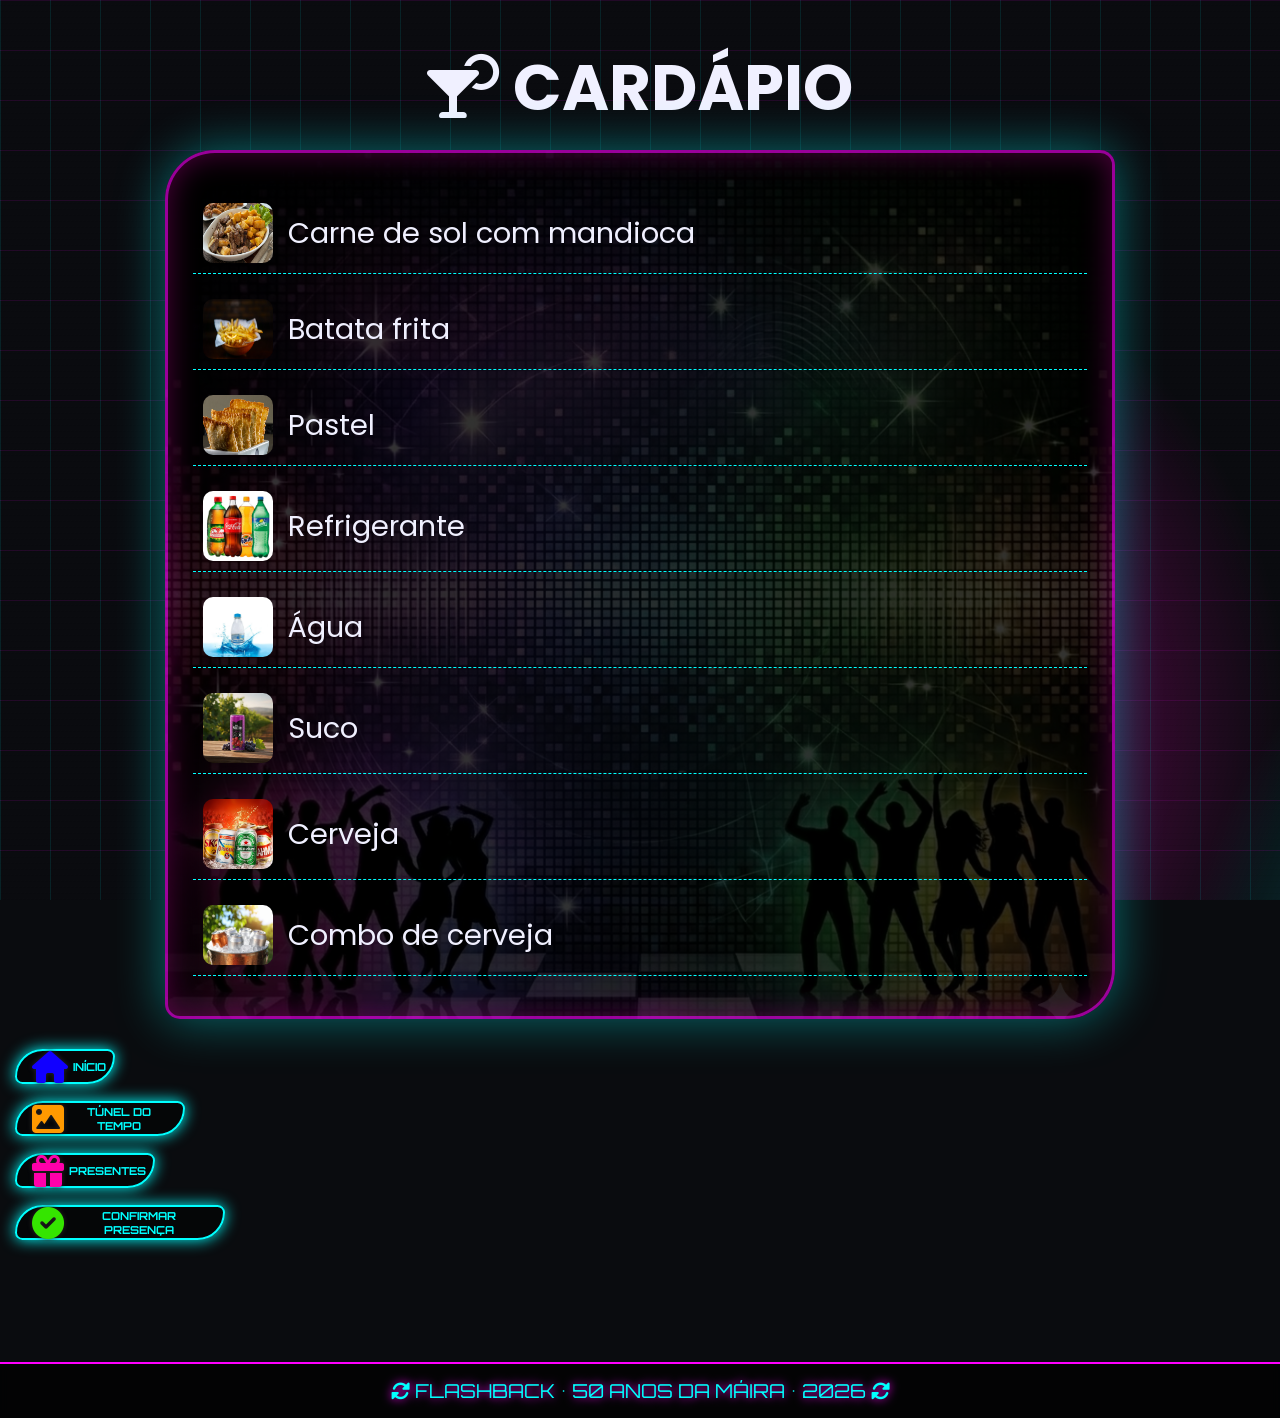
<file: pages/cardapio.html>
<!DOCTYPE html>
<html lang="pt-BR">

<head>
    <meta charset="UTF-8">
    <meta name="viewport" content="width=device-width, initial-scale=1.0, maximum-scale=1.0, user-scalable=yes">
    <title>Flashback • 50 anos Máira • Convite</title>
    <link rel="preconnect" href="https://fonts.googleapis.com">
    <link rel="preconnect" href="https://fonts.gstatic.com" crossorigin>
    <link
        href="https://fonts.googleapis.com/css2?family=Orbitron:wght@400;700;900&family=Poppins:wght@300;400;600&display=swap"
        rel="stylesheet">
    <link rel="stylesheet" href="https://cdnjs.cloudflare.com/ajax/libs/font-awesome/6.0.0-beta3/css/all.min.css">
    <link rel="stylesheet" href="../css/styles.css">
</head>

<body>
    <div class="animated-bg"></div>
    <div class="grid-overlay"></div>
    <div class="vhs-overlay"></div>

    <div class="main-content1">
        <!-- SEÇÃO 3 CARDÁPIO -->
        <section class="section" id="cardapio">
            <h2 class="neon-title"><i class="fas fa-martini-glass-citrus"></i> CARDÁPIO</i></h2>
            <div class="retro-card3">
                <div class="cardapio-lista">
                    <div><img src="../img/carnesol.png" height="60px" width="70px" alt=""> Carne de sol com mandioca</div>
                    <div><img src="../img/batata.webp" height="60px" width="70px" alt=""> Batata frita</div>
                    <div><img src="../img/pastel.jpg" height="60px" width="70px" alt=""> Pastel</div>
                    <div><img src="../img/refrigerantes.jpg" height="70px" width="70px" alt=""> Refrigerante</div>
                    <div><img src="../img/agua.webp" height="60px" width="70px" alt=""> Água</div>
                    <div><img src="../img/suco.webp" height="70px" width="70px" alt=""> Suco</div>
                    <div><img src="../img/cervejas.png" height="70px" width="70px" alt=""> Cerveja</div>
                    <div><img src="../img/cervejasbalde.webp" height="60px" width="70px" alt=""> Combo de cerveja</div>
                </div>
            </div>

            <div class="nav-buttons4">
                <a href="../index.html" class="nav-btn4"><i class="fas fa-home"></i><span>INÍCIO</span></a>
            </div>

            <div class="nav-buttons5">
                <a href="tunel.html" class="nav-btn5"><i class="fas fa-image"></i><span>TÚNEL DO TEMPO</span></a>
            </div>

            <div class="nav-buttons7">
                <a href="presente.html" class="nav-btn7"><i class="fas fa-gift"></i><span>PRESENTES</span></a>
            </div>

            <div class="nav-buttons8">
                <a href="confirmacao.html" class="nav-btn8"><i class="fas fa-check-circle"></i><span>CONFIRMAR PRESENÇA</span></a>
            </div>
        </section>
    </div>

    <footer>
        <div class="footer"><i class="fas fa-sync-alt fa-spin"></i> FLASHBACK • 50 ANOS DA MÁIRA • 2026 <i
                class="fas fa-sync-alt fa-spin"></i></div>
    </footer>

    <script src="../js/script.js"></script>
</body>

</html>
</file>
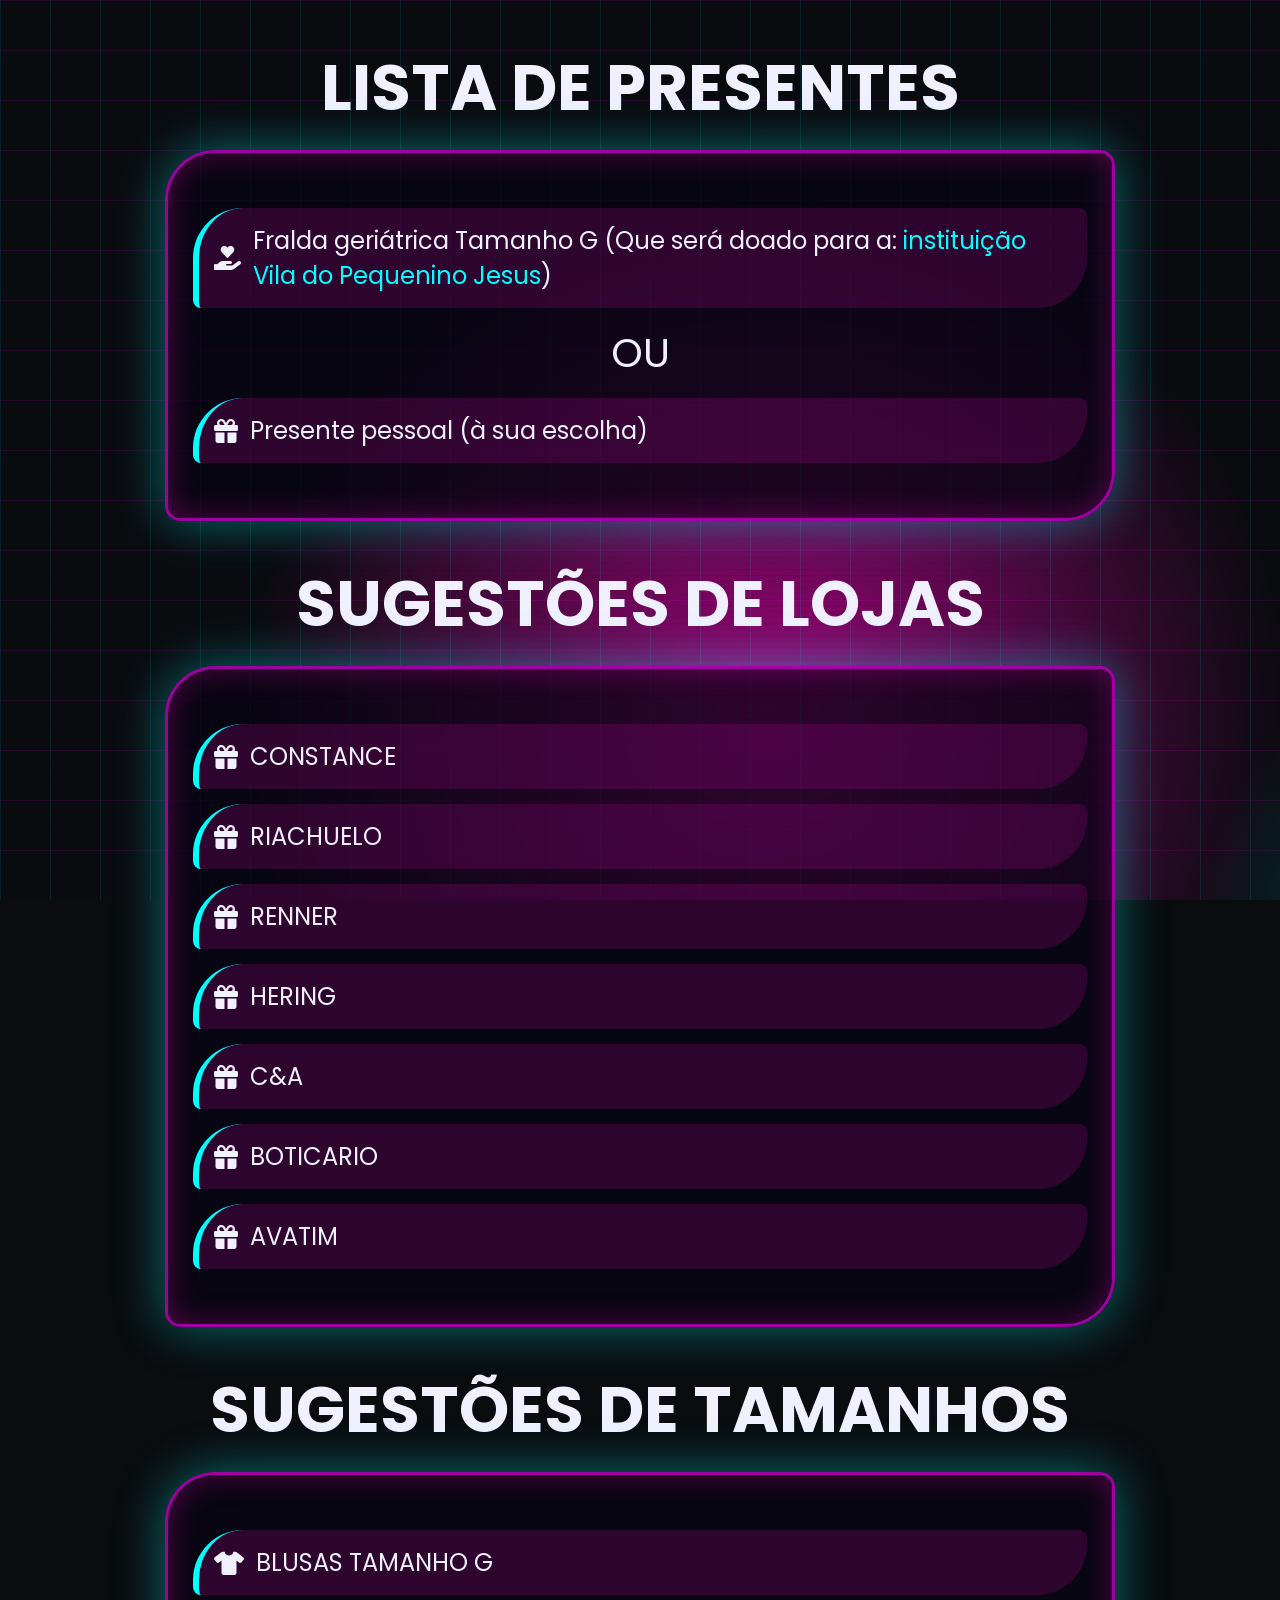
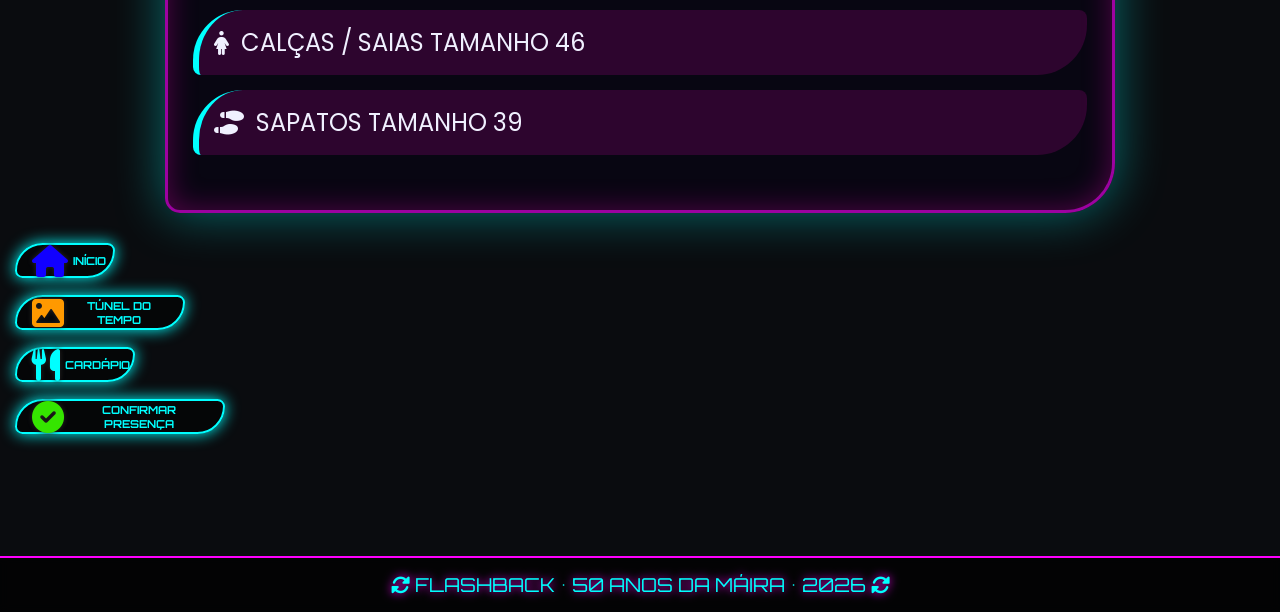
<file: pages/presente.html>
<!DOCTYPE html>
<html lang="pt-BR">

<head>
    <meta charset="UTF-8">
    <meta name="viewport" content="width=device-width, initial-scale=1.0, maximum-scale=1.0, user-scalable=yes">
    <title>Flashback • 50 anos Máira • Convite</title>
    <link rel="preconnect" href="https://fonts.googleapis.com">
    <link rel="preconnect" href="https://fonts.gstatic.com" crossorigin>
    <link
        href="https://fonts.googleapis.com/css2?family=Orbitron:wght@400;700;900&family=Poppins:wght@300;400;600&display=swap"
        rel="stylesheet">
    <link rel="stylesheet" href="https://cdnjs.cloudflare.com/ajax/libs/font-awesome/6.0.0-beta3/css/all.min.css">
    <link rel="stylesheet" href="../css/styles.css">
</head>

<body>
    <div class="animated-bg"></div>
    <div class="grid-overlay"></div>
    <div class="vhs-overlay"></div>

    <div class="main-content1">
        <!-- SEÇÃO 4 LISTA DE PRESENTES -->
        <section class="section" id="presentes">
            <h2 class="neon-title">LISTA DE PRESENTES</h2>
            <div class="retro-card">
                <div class="presentes-lista">
                    <ul class="presente-item">
                        <li><i class="fas fa-hand-holding-heart"></i> <p class="frase">Fralda geriátrica Tamanho G (Que será doado para a: <a href="https://viladopequeninojesus.com.br" target="_blank">instituição Vila do Pequenino Jesus</a>)</p></li>
                        <p class="ou">OU</p>
                        <li><i class="fas fa-gift"></i> Presente pessoal (à sua escolha)</li>
                    </ul>
                </div>
            </div>

            <h3 class="title">SUGESTÕES DE LOJAS</h3>
            <div class="retro-card">
                <div class="presentes-lista">
                    <ul class="presente-item">
                        <li><i class="fas fa-gift"></i> CONSTANCE</li>
                        <li><i class="fas fa-gift"></i> RIACHUELO</li>
                        <li><i class="fas fa-gift"></i> RENNER</li>
                        <li><i class="fas fa-gift"></i> HERING</li>
                        <li><i class="fas fa-gift"></i> C&A</li>
                        <li><i class="fas fa-gift"></i> BOTICARIO</li>
                        <li><i class="fas fa-gift"></i> AVATIM</li>
                    </ul>
                </div>
            </div>

            <h3 class="title">SUGESTÕES DE TAMANHOS</h3>
            <div class="retro-card">
                <div class="presentes-lista">
                    <ul class="presente-item">
                        <li><i class="fas fa-shirt"></i> BLUSAS TAMANHO G</li>
                        <li><i class="fas fa-person-dress"></i> CALÇAS / SAIAS TAMANHO 46</li>
                        <li><i class="fas fa-shoe-prints"></i> SAPATOS TAMANHO 39</li>
                    </ul>
                </div>
            </div>

            <div class="nav-buttons4">
                <a href="../index.html" class="nav-btn4"><i class="fas fa-home"></i><span>INÍCIO</span></a>
            </div>

            <div class="nav-buttons5">
                <a href="tunel.html" class="nav-btn5"><i class="fas fa-image"></i><span>TÚNEL DO TEMPO</span></a>
            </div>

            <div class="nav-buttons6">
                <a href="cardapio.html" class="nav-btn6"><i class="fas fa-utensils"></i><span>CARDÁPIO</span></a>
            </div>

            <div class="nav-buttons8">
                <a href="confirmacao.html" class="nav-btn8"><i class="fas fa-check-circle"></i><span>CONFIRMAR PRESENÇA</span></a>
            </div>
        </section>
    </div>

    <footer>
        <div class="footer"><i class="fas fa-sync-alt fa-spin"></i> FLASHBACK • 50 ANOS DA MÁIRA • 2026 <i
                class="fas fa-sync-alt fa-spin"></i></div>
    </footer>

    <script src="../js/script.js"></script>
</body>

</html>
</file>
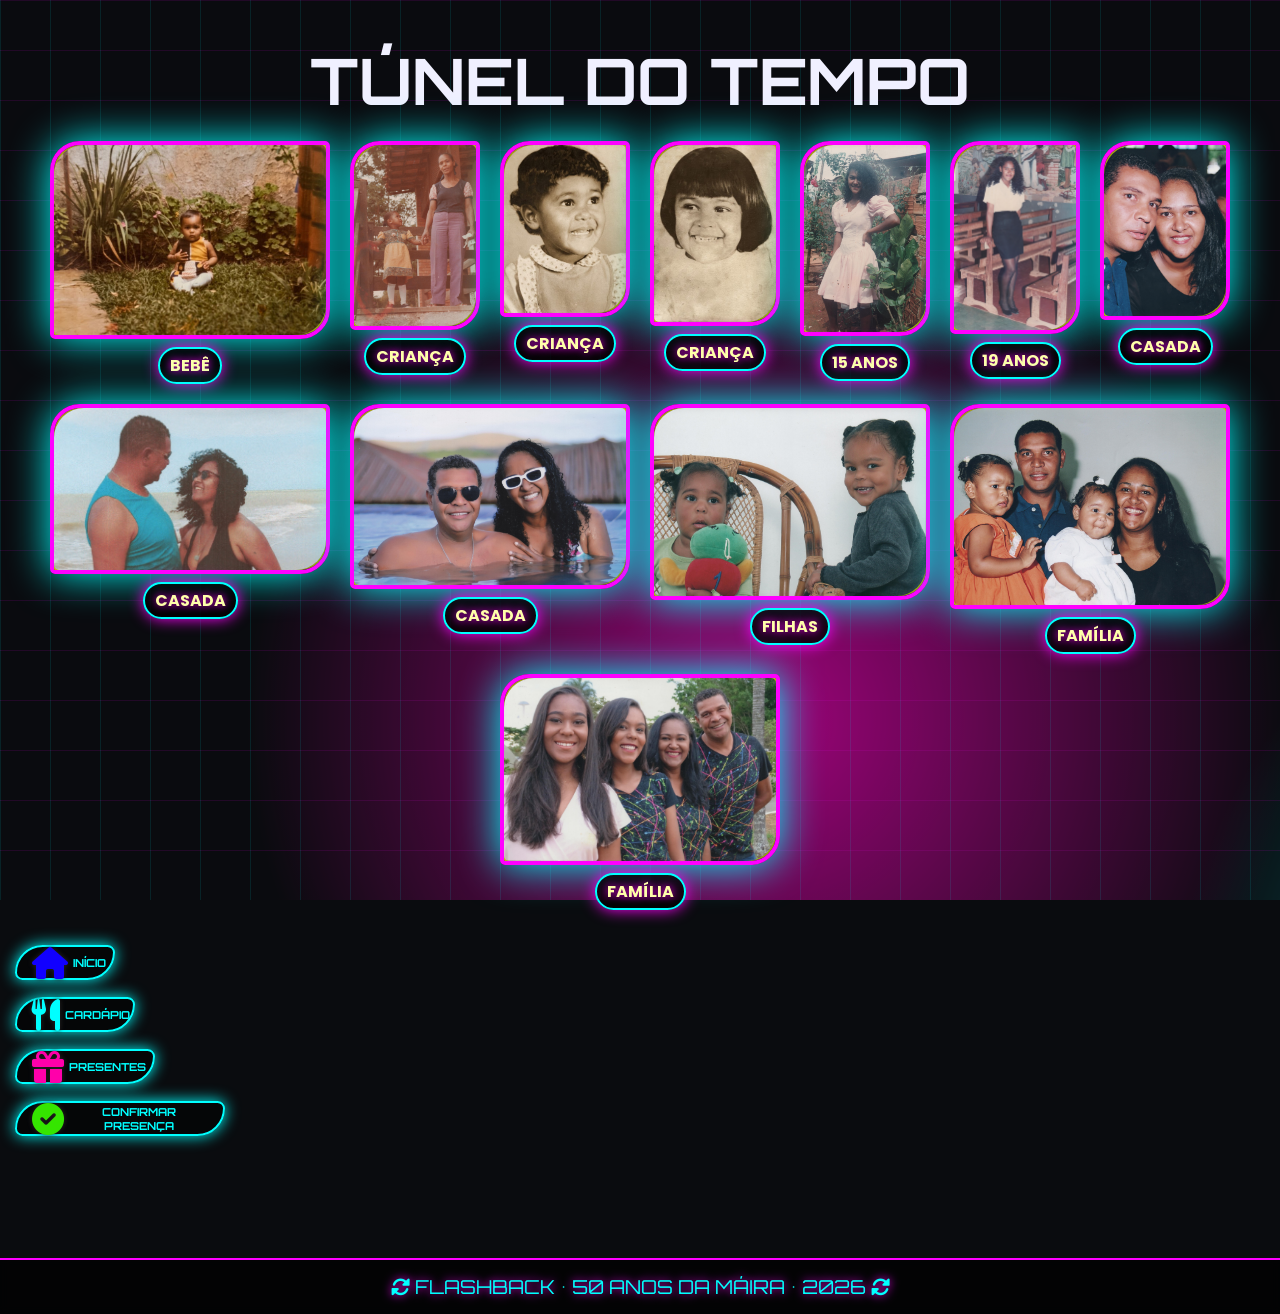
<file: pages/tunel.html>
<!DOCTYPE html>
<html lang="pt-BR">

<head>
    <meta charset="UTF-8">
    <meta name="viewport" content="width=device-width, initial-scale=1.0, maximum-scale=1.0, user-scalable=yes">
    <title>Flashback • 50 anos Máira • Convite</title>
    <link rel="preconnect" href="https://fonts.googleapis.com">
    <link rel="preconnect" href="https://fonts.gstatic.com" crossorigin>
    <link
        href="https://fonts.googleapis.com/css2?family=Orbitron:wght@400;700;900&family=Poppins:wght@300;400;600&display=swap"
        rel="stylesheet">
    <link rel="stylesheet" href="https://cdnjs.cloudflare.com/ajax/libs/font-awesome/6.0.0-beta3/css/all.min.css">
    <link rel="stylesheet" href="../css/styles.css">
</head>

<body>
    <div class="animated-bg"></div>
    <div class="grid-overlay"></div>

    <div class="main-content1">
        <!-- SEÇÃO 2 TÚNEL DO TEMPO -->
        <section class="section" id="tunel">
            <h2 class="neon-title" style="font-family:'Orbitron';">TÚNEL DO TEMPO</h2>
            <div class="tunnel">
                <div class="photo-item1">
                    <div class="photo-frame"
                        onclick="this.classList.add('click-animate');setTimeout(()=>this.classList.remove('click-animate'),400);">
                        <img src="../img/TP1.jpg" alt="">
                    </div><span class="photo-caption-outside">Bebê</span>
                </div>
                <div class="photo-item">
                    <div class="photo-frame"
                        onclick="this.classList.add('click-animate');setTimeout(()=>this.classList.remove('click-animate'),400);">
                        <img src="../img/TP4.jpg" alt="">
                    </div><span class="photo-caption-outside">Criança</span>
                </div>
                <div class="photo-item">
                    <div class="photo-frame"
                        onclick="this.classList.add('click-animate');setTimeout(()=>this.classList.remove('click-animate'),400);">
                        <img src="../img/TP2.jpg" alt="">
                    </div><span class="photo-caption-outside">Criança</span>
                </div>
                <div class="photo-item">
                    <div class="photo-frame"
                        onclick="this.classList.add('click-animate');setTimeout(()=>this.classList.remove('click-animate'),400);">
                        <img src="../img/TP3.jpg" alt="">
                    </div><span class="photo-caption-outside">Criança</span>
                </div>
                <div class="photo-item">
                    <div class="photo-frame"
                        onclick="this.classList.add('click-animate');setTimeout(()=>this.classList.remove('click-animate'),400);">
                        <img src="../img/TP5.jpg" alt="">
                    </div><span class="photo-caption-outside">15 anos</span>
                </div>
                <div class="photo-item">
                    <div class="photo-frame"
                        onclick="this.classList.add('click-animate');setTimeout(()=>this.classList.remove('click-animate'),400);">
                        <img src="../img/TP6.jpg" alt="">
                    </div><span class="photo-caption-outside">19 anos</span>
                </div>
                <div class="photo-item">
                    <div class="photo-frame"
                        onclick="this.classList.add('click-animate');setTimeout(()=>this.classList.remove('click-animate'),400);">
                        <img src="../img/TP7.jpg" alt="">
                    </div><span class="photo-caption-outside">Casada</span>
                </div>
                <div class="photo-item1">
                    <div class="photo-frame"
                        onclick="this.classList.add('click-animate');setTimeout(()=>this.classList.remove('click-animate'),400);">
                        <img src="../img/TP8.jpg" alt="">
                    </div><span class="photo-caption-outside">Casada</span>
                </div>
                <div class="photo-item1">
                    <div class="photo-frame"
                        onclick="this.classList.add('click-animate');setTimeout(()=>this.classList.remove('click-animate'),400);">
                        <img src="../img/TP9.jpg" alt="">
                    </div><span class="photo-caption-outside">Casada</span>
                </div>
                <div class="photo-item1">
                    <div class="photo-frame"
                        onclick="this.classList.add('click-animate');setTimeout(()=>this.classList.remove('click-animate'),400);">
                        <img src="../img/TP10.jpg" alt="">
                    </div><span class="photo-caption-outside">Filhas</span>
                </div>
                <div class="photo-item1">
                    <div class="photo-frame"
                        onclick="this.classList.add('click-animate');setTimeout(()=>this.classList.remove('click-animate'),400);">
                        <img src="../img/TP11.jpg" alt="">
                    </div><span class="photo-caption-outside">Família</span>
                </div>
                <div class="photo-item1">
                    <div class="photo-frame"
                        onclick="this.classList.add('click-animate');setTimeout(()=>this.classList.remove('click-animate'),400);">
                        <img src="../img/TP12.jpg" alt="">
                    </div><span class="photo-caption-outside">Família</span>
                </div>
            </div>

            <div class="nav-buttons4">
                <a href="../index.html" class="nav-btn4"><i class="fas fa-home"></i><span>INÍCIO</span></a>
            </div>

            <div class="nav-buttons6">
                <a href="cardapio.html" class="nav-btn6"><i class="fas fa-utensils"></i><span>CARDÁPIO</span></a>
            </div>

            <div class="nav-buttons7">
                <a href="presente.html" class="nav-btn7"><i class="fas fa-gift"></i><span>PRESENTES</span></a>
            </div>

            <div class="nav-buttons8">
                <a href="confirmacao.html" class="nav-btn8"><i class="fas fa-check-circle"></i><span>CONFIRMAR PRESENÇA</span></a>
            </div>
        </section>
    </div>

    <footer>
        <div class="footer"><i class="fas fa-sync-alt fa-spin"></i> FLASHBACK • 50 ANOS DA MÁIRA • 2026 <i
                class="fas fa-sync-alt fa-spin"></i></div>
    </footer>

    <script src="../js/script.js"></script>
</body>

</html>
</file>
<file: css/styles.css>
* {
    margin: 0;
    padding: 0;
    box-sizing: border-box;
}

body {
    background: #0a0c0f;
    color: #f0f0ff;
    font-family: 'Poppins', sans-serif;
    scroll-behavior: smooth;
    overflow-x: hidden;
}

/* fundo animado */
.neon-title{
    animation: glow 2s infinite alternate;
}

@keyframes glow{
    from{ text-shadow:0 0 10px cyan; }
    to{ text-shadow:0 0 30px magenta,0 0 50px cyan; }
}

.animated-bg {
    position: fixed;
    top: 0;
    left: 0;
    width: 100%;
    height: 100%;
    z-index: -2;
    background: radial-gradient(circle at 30%40%, #ff00c1 0%, transparent 25%),
        radial-gradient(circle at 70%60%, #00ffff 0%, transparent 30%),
        radial-gradient(circle at 10%80%, #ffff00 0%, transparent 20%), #0a0c0f;
    background-size: 200%200%, 200%200%, 200%200%;
    animation: bgMove 25s ease-in-out infinite alternate;
    opacity: 0.6;
}

@keyframes bgMove {
    0% {
        background-position: 0%0%, 100%100%, 20%50%;
    }

    33% {
        background-position: 50%30%, 30%70%, 80%20%;
    }

    66% {
        background-position: 80%70%, 60%20%, 30%80%;
    }

    100% {
        background-position: 40%60%, 20%80%, 50%20%;
    }
}

.grid-overlay {
    position: fixed;
    top: 0;
    left: 0;
    width: 100%;
    height: 100%;
    z-index: -1;
    background-image: linear-gradient(rgba(255, 0, 255, 0.1)1px, transparent 1px),
        linear-gradient(90deg, rgba(0, 255, 255, 0.1)1px, transparent 1px);
    background-size: 50px 50px;
    animation: gridMove 15s linear infinite;
    pointer-events: none;
}

@keyframes gridMove {
    0% {
        background-position: 0 0, 0 0;
    }

    100% {
        background-position: 50px 50px, 50px 50px;
    }
}

.vhs-overlay {
    position: fixed;
    top: 0;
    left: 0;
    width: 100%;
    height: 100%;
    z-index: 0;
    background: repeating-linear-gradient(0deg, rgba(0, 0, 0, 0.15)0px, rgba(255, 255, 255, 0.02)2px, transparent 3px, transparent 6px);
    animation: vhsFlicker 0.2s infinite;
    opacity: 0.3;
    pointer-events: none;
}

@keyframes vhsFlicker {
    0% {
        opacity: 0.3;
        transform: translateY(0);
    }

    50% {
        opacity: 0.35;
        transform: translateY(1px);
    }

    100% {
        opacity: 0.3;
        transform: translateY(0);
    }
}

/* splash */
.splash-screen {
    position: fixed;
    top: 0;
    left: 0;
    width: 100%;
    height: 100vh;
    z-index: 9999;
    background: radial-gradient(circle at center, #120458 0%, #000 100%);
    display: flex;
    justify-content: center;
    align-items: center;
    animation: splashFade 5s ease-in-out forwards;
    pointer-events: none;
}

.splash-content {
    text-align: center;
    font-family: 'Orbitron', sans-serif;
    color: #ff00c1;
    text-shadow: 0 0 10px #ff00c1, 0 0 20px #ff00c1, 0 0 40px #00f7ff;
    animation: flicker 2s infinite alternate;
    padding: 15px;
    max-width: 100%;
}

.splash-content h1 {
    font-size: clamp(1rem, 5vw, 4rem);
    letter-spacing: clamp(0.2rem, 2vw, 0.5rem);
    border: 4px solid cyan;
    padding: clamp(15px, 5vw, 25px) clamp(15px, 5vw, 30px);
    box-shadow: 0 0 40px cyan, 0 0 80px magenta;
    background: rgba(0, 0, 0, 0.7);
    backdrop-filter: blur(8px);
    margin-bottom: clamp(15px, 5vh, 30px);
    word-break: break-word;
}

.splash-message {
    font-size: clamp(1rem, 5vw, 1.8rem);
    color: #fff;
    text-shadow: 0 0 15px magenta;
    margin: clamp(10px, 3vh, 20px) 0;
    letter-spacing: clamp(1px, 1vw, 2px);
}

.countdown-splash {
    font-size: clamp(3rem, 20vw, 5rem);
    font-weight: 900;
    color: #ff0;
    text-shadow: 0 0 30px #f0f, 0 0 60px cyan;
    animation: pulse 1s infinite;
    margin-top: clamp(10px, 3vh, 20px);
}

@keyframes pulse {
    0% {
        transform: scale(1);
        opacity: 1;
    }

    50% {
        transform: scale(1.1);
        opacity: 0.9;
        text-shadow: 0 0 50px #ff0, 0 0 100px fuchsia;
    }

    100% {
        transform: scale(1);
        opacity: 1;
    }
}

@keyframes splashFade {
    0% {
        opacity: 1;
        visibility: visible;
    }

    80% {
        opacity: 1;
    }

    100% {
        opacity: 0;
        visibility: hidden;
    }
}

@keyframes flicker {
    0% {
        text-shadow: 0 0 10px #ff00c1, 0 0 20px cyan;
    }

    100% {
        text-shadow: 0 0 30px #ffaa00, 0 0 60px magenta, 0 0 80px #ff0;
    }
}

.main-content.fast{
animation: appearAfter 0.1s forwards;
}

.main-content {
    opacity: 0;
    animation: appearAfter 5.2s forwards;
    position: relative;
    z-index: 5;
    width: 100%;
    padding-bottom: 80px;
}

.main-content1 {
    opacity: 0;
    animation: appearAfter 0.1s forwards;
    position: relative;
    z-index: 5;
    width: 100%;
    padding-bottom: 80px;
}

@keyframes appearAfter {
    0% {
        opacity: 0;
    }

    99% {
        opacity: 0;
    }

    100% {
        opacity: 1;
    }
}

.section {
    min-height: 100vh;
    padding: 40px 15px;
    display: flex;
    flex-direction: column;
    justify-content: center;
    align-items: center;
    width: 100%;
}

.section1 {
    min-height: 100vh;
    padding: 0px 15px;
    display: flex;
    flex-direction: column;
    justify-content: center;
    align-items: center;
    width: 100%;
}

.retro-card {
    background: rgba(8, 5, 20, 0.75);
    backdrop-filter: blur(12px);
    border: 3px solid rgba(255, 0, 255, 0.6);
    box-shadow: 0 0 50px rgba(0, 255, 255, 0.4), inset 0 0 30px rgba(255, 0, 200, 0.3);
    border-radius: 50px 15px 50px 15px;
    padding: clamp(25px, 6vw, 40px) clamp(15px, 4vw, 25px);
    width: min(950px, 100%);
    margin: 15px auto;
}

.retro-card1 {
    background: linear-gradient(rgba(0,0,0,0.5), rgba(0,0,0,0.5)), url("../img/giff.gif");
    background-size: cover;
    background-position: center;
    backdrop-filter: blur(12px);
    border: 3px solid rgba(255, 0, 255, 0.6);
    box-shadow: 0 0 50px rgba(0, 255, 255, 0.4), inset 0 0 30px rgba(255, 0, 200, 0.3);
    border-radius: 50px 15px 50px 15px;
    padding: clamp(25px, 6vw, 40px) clamp(15px, 4vw, 25px);
    width: min(950px, 100%);
    margin: 15px auto;
}

.retro-card2 {
    background: linear-gradient(rgba(0,0,0,0.8), rgba(0,0,0,0.8)), url("../img/fundodisc.png");
    background-size: cover;
    background-position: center;
    backdrop-filter: blur(12px);
    border: 3px solid rgba(255, 0, 255, 0.6);
    box-shadow: 0 0 50px rgba(0, 255, 255, 0.4), inset 0 0 30px rgba(255, 0, 200, 0.3);
    border-radius: 50px 15px 50px 15px;
    padding: clamp(25px, 6vw, 40px) clamp(15px, 4vw, 25px);
    width: min(950px, 100%);
    margin: 15px auto;
}

.retro-card3 {
    background: linear-gradient(rgba(0,0,0,0.8), rgba(0,0,0,0.8)), url("../img/fundodance.png");
    background-size: cover;
    background-position: left;
    backdrop-filter: blur(12px);
    border: 3px solid rgba(255, 0, 255, 0.6);
    box-shadow: 0 0 50px rgba(0, 255, 255, 0.4), inset 0 0 30px rgba(255, 0, 200, 0.3);
    border-radius: 50px 15px 50px 15px;
    padding: clamp(25px, 6vw, 40px) clamp(15px, 4vw, 25px);
    width: min(950px, 100%);
    margin: 15px auto;
}

.retro-card4 {
    background: linear-gradient(rgba(0,0,0,0.8), rgba(0,0,0,0.8)), url("../img/giff.gif");
    background-size: cover;
    background-position: center;
    backdrop-filter: blur(12px);
    border: 3px solid rgba(255, 0, 255, 0.6);
    box-shadow: 0 0 50px rgba(0, 255, 255, 0.4), inset 0 0 30px rgba(255, 0, 200, 0.3);
    border-radius: 50px 15px 50px 15px;
    padding: clamp(25px, 6vw, 40px) clamp(15px, 4vw, 25px);
    width: min(950px, 100%);
    margin: 15px auto;
}

/* ---- SEÇÃO 1 (igual à imagem) ---- */
.secao1-conteudo {
    font-family: 'Orbitron', sans-serif;
    text-align: center;
    width: 100%;
}

.secao1-conteudo .destaque1 {
    font-size: clamp(1rem, 6vw, 3rem);
    font-weight: 600;
    color: #ffff00;
    text-shadow: 0 0 15px magenta, 0 0 30px cyan;
    margin-bottom: 5px;
}

.secao1-conteudo .destaque2 {
    font-size: clamp(1rem, 5vw, 2.5rem);
    color: #fff;
    text-shadow: 0 0 10px cyan;
    margin: 5px 0;
}

.secao1-conteudo .flashback {
    font-size: clamp(2rem, 10vw, 5rem);
    font-weight: 900;
    
    color: #ffff00;
    text-shadow: 0 0 20px magenta, 0 0 40px cyan, 0 0 80px #fff;
    margin: 10px 0;
    letter-spacing: 4px;
}

.secao1-conteudo .flash{
    color: #ff66ff;
    text-shadow: 0 0 15px magenta, 0 0 30px cyan;
}

.secao1-conteudo .back{
    color: cyan;
    text-shadow: 0 0 15px magenta, 0 0 30px cyan;
}

.secao1-conteudo .meus50 {
    font-size: clamp(1.5rem, 25vw, 40rem);
    font-weight: 1000;
    color: #ffb300;
    text-shadow: 0 0 15px blue, 0 0 30px cyan;
    margin: 5px 0;
    font-family: 'waterfall', cursive;
}

.secao1-conteudo .maira50 {
    font-size: clamp(1.5rem, 3vw, 3.5rem);
    font-weight: 700;
    color: #ffb300;
    text-shadow: 0 0 15px blue, 0 0 30px cyan;
    margin: 5px 0;
}

.secao1-conteudo .revivendo {
    font-size: clamp(1rem, 5vw, 2.5rem);
    color: #aaffff;
    text-shadow: 0 0 10px fuchsia;
    margin: 5px 0;
}

.secao1-conteudo .anos {
    font-size: clamp(1.5rem, 5vw, 2.5rem);
    color: #ffffaa;
    margin: 5px 0;
}

.secao1-conteudo .data {
    font-size: clamp(2rem, 7vw, 3.5rem);
    font-weight: 900;
    color: #ffff00;
    text-shadow: 0 0 20px magenta, 0 0 40px cyan;
    margin: 15px 0 5px;
    border-top: 2px dashed cyan;
    padding: 10px 0 0;
}

.secao1-conteudo .sabado {
    font-size: clamp(1.3rem, 4.5vw, 2rem);
    color: #ffffff;
    text-shadow: 0 0 15px cyan;
    padding: 0 0 10px;
    border-bottom: 2px dashed magenta;
}

.data {
    font-size: clamp(2rem, 7vw, 3.5rem);
    font-weight: 900;
    color: #ffff00;
    text-shadow: 0 0 20px magenta, 0 0 40px cyan;
    margin: 15px 0 5px;
    border-top: 2px dashed cyan;
    padding: 10px 0 0;
    text-align: center;
}

.sabado {
    font-size: clamp(1.3rem, 4.5vw, 2rem);
    color: #ffffff;
    text-shadow: 0 0 15px cyan;
    text-align: center;
}

/* botões de navegação 1 (ícones com nome) */
.nav-buttons1 {
    display: flex;
    flex-wrap: wrap;
    justify-content: center;
    gap: clamp(10px, 2vw, 20px);
    margin: 30px 0 20px;
}

.nav-btn1 {
    display: flex;
    flex-direction: column;
    align-items: center;
    justify-content: center;
    background: rgba(0, 0, 0, 0.5);
    border: 2px solid #0ff;
    border-radius: 30px 8px 30px 8px;
    padding: 10px 15px;
    width: 150px;
    height: 70px;
    cursor: pointer;
    transition: 0.2s;
    box-shadow: 0 0 15px cyan;
    text-decoration: none;
    color: #0ff;
    font-family: 'Orbitron', sans-serif;
    font-weight: bold;
    font-size: 11px;
    backdrop-filter: blur(5px);
    text-align: center;
    transition: all 0.3s ease;
}

.nav-btn1 i {
    font-size: clamp(1.4rem, 4vw, 2rem);
    margin-bottom: 5px;
    text-shadow: 0 0 5px rgb(42, 38, 38);
}

.nav-buttons1 .nav-btn1:nth-child(1) i{
    color:#00b7ff;
}

.nav-btn1:hover {
    background: #ff00c1;
    color: #000;
    border-color: #ff00c1;
    box-shadow: 0 0 30px #ff00c1;
}

.nav-btn1:hover i {
    color: #fff;
}

.nav-btn1:active{
    transform: scale(0.95);
}

.nav-btn1:link,
.nav-btn1:visited{
    color:#0ff;
    background: rgba(0,0,0,0.5);
    border-color:#0ff;
}

/* botões de navegação 2 (ícones com nome) */
.nav-buttons2 {
    display: flex;
    flex-wrap: wrap;
    justify-content: center;
    gap: clamp(10px, 2vw, 20px);
    margin: 30px 0 20px;
}

.nav-btn2 {
    display: flex;
    flex-direction: column;
    align-items: center;
    justify-content: center;
    background: rgba(0, 0, 0, 0.5);
    border: 2px solid #0ff;
    border-radius: 30px 8px 30px 8px;
    padding: 10px 15px;
    width: 200px;
    height: 70px;
    cursor: pointer;
    transition: 0.2s;
    box-shadow: 0 0 15px cyan;
    text-decoration: none;
    color: #0ff;
    font-family: 'Orbitron', sans-serif;
    font-weight: bold;
    font-size: 11px;
    backdrop-filter: blur(5px);
    text-align: center;
    transition: all 0.3s ease;
    animation: neonPulse1 1.5s infinite alternate;
}

.nav-btn2 i {
    font-size: clamp(1.4rem, 4vw, 2rem);
    margin-bottom: 5px;
    text-shadow: 0 0 5px rgb(42, 38, 38);
}

.nav-buttons2 .nav-btn2:nth-child(1) i{
    color:#35e500;
}

.nav-btn2:hover {
    background: #ff00c1;
    color: #000;
    border-color: #ff00c1;
    box-shadow: 0 0 30px #ff00c1;
}

.nav-btn2:hover i {
    color: #fff;
}

.nav-btn2:active{
    transform: scale(0.95);
}

.nav-btn2:link,
.nav-btn2:visited{
    color:#0ff;
    background: rgba(0,0,0,0.5);
    border-color:#0ff;
}

/* botões de navegação 3 (ícones com nome) */
.nav-buttons3 {
    display: flex;
    flex-wrap: wrap;
    justify-content: center;
    gap: clamp(10px, 2vw, 20px);
    margin: 15px 0 2px;
    border-bottom: 2px dashed magenta;
}

.nav-btn3 {
    display: flex;
    align-items: center;
    justify-content: center;
    background: rgba(0, 0, 0, 0.5);
    border: 2px solid #0ff;
    border-radius: 30px 8px 30px 8px;
    padding: 10px 15px;
    width: 100%;
    height: 35px;
    cursor: pointer;
    transition: 0.2s;
    box-shadow: 0 0 15px cyan;
    text-decoration: none;
    color: #0ff;
    font-family: 'Orbitron', sans-serif;
    font-weight: bold;
    font-size: 11px;
    backdrop-filter: blur(5px);
    text-align: center;
    transition: all 0.3s ease;
    margin: 0 0 20px;
}

.nav-btn3 i {
    font-size: clamp(1.4rem, 4vw, 2rem);
    margin-right: 5px;
    text-shadow: 0 0 5px rgb(42, 38, 38);
}

.nav-buttons3 .nav-btn3:nth-child(1) i{
    color:#ff0000;
}

.nav-btn3:hover {
    background: #ff00c1;
    color: #000;
    border-color: #ff00c1;
    box-shadow: 0 0 30px #ff00c1;
}

.nav-btn3:hover i {
    color: #fff;
}

.nav-btn3:active{
    transform: scale(0.95);
}

.nav-btn3:link,
.nav-btn3:visited{
    color:#0ff;
    background: rgba(0,0,0,0.5);
    border-color:#0ff;
}

/* botões de navegação 4 (ícones com nome) */
.nav-buttons4 {
    display: flex;
    flex-wrap: wrap;
    justify-content: flex-start;
    gap: clamp(10px, 2vw, 20px);
    margin: 15px 0 2px;
    width: 100%;
}

.nav-btn4 {
    display: flex;
    align-items: center;
    justify-content: flex-start;
    background: rgba(0, 0, 0, 0.5);
    border: 2px solid #0ff;
    border-radius: 30px 8px 30px 8px;
    padding: 10px 15px;
    width: 100px;
    height: 35px;
    cursor: pointer;
    transition: 0.2s;
    box-shadow: 0 0 15px cyan;
    text-decoration: none;
    color: #0ff;
    font-family: 'Orbitron', sans-serif;
    font-weight: bold;
    font-size: 11px;
    backdrop-filter: blur(5px);
    text-align: center;
    transition: all 0.3s ease;
    margin-right: auto;
}

.nav-btn4 i {
    font-size: clamp(1rem, 3vw, 2rem);
    margin-right: 5px;
    text-shadow: 0 0 5px rgb(42, 38, 38);
}

.nav-buttons4 .nav-btn4:nth-child(1) i{
    color:#1100ff;
}

.nav-btn4:hover {
    background: #ff00c1;
    color: #000;
    border-color: #ff00c1;
    box-shadow: 0 0 30px #ff00c1;
}

.nav-btn4:hover i {
    color: #fff;
}

.nav-btn4:active{
    transform: scale(0.95);
}

.nav-btn4:link,
.nav-btn4:visited{
    color:#0ff;
    background: rgba(0,0,0,0.5);
    border-color:#0ff;
}

/* botões de navegação 4 (ícones com nome) */
.nav-buttons5 {
    display: flex;
    flex-wrap: wrap;
    justify-content: flex-start;
    gap: clamp(10px, 2vw, 20px);
    margin: 15px 0 2px;
    width: 100%;
}

.nav-btn5 {
    display: flex;
    align-items: center;
    justify-content: flex-start;
    background: rgba(0, 0, 0, 0.5);
    border: 2px solid #0ff;
    border-radius: 30px 8px 30px 8px;
    padding: 10px 15px;
    width: 170px;
    height: 35px;
    cursor: pointer;
    transition: 0.2s;
    box-shadow: 0 0 15px cyan;
    text-decoration: none;
    color: #0ff;
    font-family: 'Orbitron', sans-serif;
    font-weight: bold;
    font-size: 11px;
    backdrop-filter: blur(5px);
    text-align: center;
    transition: all 0.3s ease;
    margin-right: auto;
}

.nav-btn5 i {
    font-size: clamp(1rem, 3vw, 2rem);
    margin-right: 5px;
    text-shadow: 0 0 5px rgb(42, 38, 38);
}

.nav-buttons5 .nav-btn5:nth-child(1) i{
    color:#ff9900;
}

.nav-btn5:hover {
    background: #ff00c1;
    color: #000;
    border-color: #ff00c1;
    box-shadow: 0 0 30px #ff00c1;
}

.nav-btn5:hover i {
    color: #fff;
}

.nav-btn5:active{
    transform: scale(0.95);
}

.nav-btn5:link,
.nav-btn5:visited{
    color:#0ff;
    background: rgba(0,0,0,0.5);
    border-color:#0ff;
}

/* botões de navegação 4 (ícones com nome) */
.nav-buttons6 {
    display: flex;
    flex-wrap: wrap;
    justify-content: flex-start;
    gap: clamp(10px, 2vw, 20px);
    margin: 15px 0 2px;
    width: 100%;
}

.nav-btn6 {
    display: flex;
    align-items: center;
    justify-content: flex-start;
    background: rgba(0, 0, 0, 0.5);
    border: 2px solid #0ff;
    border-radius: 30px 8px 30px 8px;
    padding: 10px 15px;
    width: 120px;
    height: 35px;
    cursor: pointer;
    transition: 0.2s;
    box-shadow: 0 0 15px cyan;
    text-decoration: none;
    color: #0ff;
    font-family: 'Orbitron', sans-serif;
    font-weight: bold;
    font-size: 11px;
    backdrop-filter: blur(5px);
    text-align: center;
    transition: all 0.3s ease;
    margin-right: auto;
}

.nav-btn6 i {
    font-size: clamp(1rem, 3vw, 2rem);
    margin-right: 5px;
    text-shadow: 0 0 5px rgb(42, 38, 38);
}

.nav-buttons6 .nav-btn6:nth-child(1) i{
    color:#00ffff;
}

.nav-btn6:hover {
    background: #ff00c1;
    color: #000;
    border-color: #ff00c1;
    box-shadow: 0 0 30px #ff00c1;
}

.nav-btn6:hover i {
    color: #fff;
}

.nav-btn6:active{
    transform: scale(0.95);
}

.nav-btn6:link,
.nav-btn6:visited{
    color:#0ff;
    background: rgba(0,0,0,0.5);
    border-color:#0ff;
}

/* botões de navegação 4 (ícones com nome) */
.nav-buttons7 {
    display: flex;
    flex-wrap: wrap;
    justify-content: flex-start;
    gap: clamp(10px, 2vw, 20px);
    margin: 15px 0 2px;
    width: 100%;
}

.nav-btn7 {
    display: flex;
    align-items: center;
    justify-content: flex-start;
    background: rgba(0, 0, 0, 0.5);
    border: 2px solid #0ff;
    border-radius: 30px 8px 30px 8px;
    padding: 10px 15px;
    width: 140px;
    height: 35px;
    cursor: pointer;
    transition: 0.2s;
    box-shadow: 0 0 15px cyan;
    text-decoration: none;
    color: #0ff;
    font-family: 'Orbitron', sans-serif;
    font-weight: bold;
    font-size: 11px;
    backdrop-filter: blur(5px);
    text-align: center;
    transition: all 0.3s ease;
    margin-right: auto;
}

.nav-btn7 i {
    font-size: clamp(1rem, 3vw, 2rem);
    margin-right: 5px;
    text-shadow: 0 0 5px rgb(42, 38, 38);
}

.nav-buttons7 .nav-btn7:nth-child(1) i{
    color:#ff00aa;
}

.nav-btn7:hover {
    background: #ff00c1;
    color: #000;
    border-color: #ff00c1;
    box-shadow: 0 0 30px #ff00c1;
}

.nav-btn7:hover i {
    color: #fff;
}

.nav-btn7:active{
    transform: scale(0.95);
}

.nav-btn7:link,
.nav-btn7:visited{
    color:#0ff;
    background: rgba(0,0,0,0.5);
    border-color:#0ff;
}

/* botões de navegação 4 (ícones com nome) */
.nav-buttons8 {
    display: flex;
    flex-wrap: wrap;
    justify-content: flex-start;
    gap: clamp(10px, 2vw, 20px);
    margin: 15px 0 2px;
    width: 100%;
}

.nav-btn8 {
    display: flex;
    align-items: center;
    justify-content: flex-start;
    background: rgba(0, 0, 0, 0.5);
    border: 2px solid #0ff;
    border-radius: 30px 8px 30px 8px;
    padding: 10px 15px;
    width: 210px;
    height: 35px;
    cursor: pointer;
    transition: 0.2s;
    box-shadow: 0 0 15px cyan;
    text-decoration: none;
    color: #0ff;
    font-family: 'Orbitron', sans-serif;
    font-weight: bold;
    font-size: 11px;
    backdrop-filter: blur(5px);
    text-align: center;
    transition: all 0.3s ease;
    margin-right: auto;
    animation: neonPulse1 1.5s infinite alternate;
}

.nav-btn8 i {
    font-size: clamp(1rem, 3vw, 2rem);
    margin-right: 5px;
    text-shadow: 0 0 5px rgb(42, 38, 38);
}

.nav-buttons8 .nav-btn8:nth-child(1) i{
    color:#35e500;
}

.nav-btn8:hover {
    background: #ff00c1;
    color: #000;
    border-color: #ff00c1;
    box-shadow: 0 0 30px #ff00c1;
}

.nav-btn8:hover i {
    color: #fff;
}

.nav-btn8:active{
    transform: scale(0.95);
}

.nav-btn8:link,
.nav-btn8:visited{
    color:#0ff;
    background: rgba(0,0,0,0.5);
    border-color:#0ff;
}

/* botões de navegação (ícones com nome) */
.nav-buttons {
    display: flex;
    flex-wrap: wrap;
    justify-content: center;
    gap: clamp(10px, 2vw, 20px);
    margin: 30px 0 20px;
}

.nav-btn {
    display: flex;
    flex-direction: column;
    align-items: center;
    justify-content: center;
    background: rgba(0, 0, 0, 0.5);
    border: 2px solid #0ff;
    border-radius: 30px 8px 30px 8px;
    padding: 10px 15px;
    width: 100px;
    height: 80px;
    cursor: pointer;
    transition: 0.2s;
    box-shadow: 0 0 15px cyan;
    text-decoration: none;
    color: #0ff;
    font-family: 'Orbitron', sans-serif;
    font-weight: bold;
    font-size: 11px;
    backdrop-filter: blur(5px);
    text-align: center;
    transition: all 0.3s ease;
}

.nav-btn i {
    font-size: clamp(1.4rem, 4vw, 2rem);
    margin-bottom: 5px;
    text-shadow: 0 0 5px rgb(42, 38, 38);
}

.nav-buttons .nav-btn:nth-child(1) i{
    color:#ff9900;
}

.nav-buttons .nav-btn:nth-child(2) i{
    color:#00ffff;
}

.nav-buttons .nav-btn:nth-child(3) i{
    color:#ff00aa;
}

.nav-buttons .nav-btn:nth-child(4) i{
    color:#ff0000;
}

.nav-buttons .nav-btn:nth-child(5) i{
    color:#0026ff;
}

.nav-buttons .nav-btn:nth-child(6) i{
    color:#17a900;
}

.nav-btn:hover {
    background: #ff00c1;
    color: #000;
    border-color: #ff00c1;
    box-shadow: 0 0 30px #ff00c1;
}

.nav-btn:hover i {
    color: #fff;
}

.nav-btn:active{
    transform: scale(0.95);
}

.nav-btn:link,
.nav-btn:visited{
    color:#0ff;
    background: rgba(0,0,0,0.5);
    border-color:#0ff;
}

@keyframes piscar {
    0% {opacity: 1;}
    50% {opacity: 0.3;}
    100% {opacity: 1;}
}

@keyframes neonPulse {

0%,100%{
box-shadow:
0 0 5px #00ffff,
0 0 10px #00ffff,
0 0 20px #00ffff;
}

50%{
box-shadow:
0 0 5px #ff00ff,
0 0 15px #ff00ff,
0 0 35px #ff00ff;
}

}

@keyframes neonPulse1 {

0%,100%{
box-shadow:
0 0 5px #20c000,
0 0 10px #20c000,
0 0 20px #20c000;
}

50%{
box-shadow:
0 0 5px #2bff00,
0 0 15px #2bff00,
0 0 35px #2bff00;
}

}

/* frase final da seção 1 */
.frase-final-secao1 {
    font-size: clamp(1.2rem, 4vw, 2rem);
    color: #ffffff;
    text-shadow: 0 0 15px cyan;
    margin-top: 20px;
    text-align: center;
}

/* ---- SEÇÃO 2 TÚNEL DO TEMPO (igual antes) ---- */
.tunnel {
    display: flex;
    flex-wrap: wrap;
    justify-content: center;
    gap: 20px;
    padding: 20px 0;
}

.photo-item {
    display: flex;
    flex-direction: column;
    align-items: center;
    width: min(130px, 40vw);
}

.photo-item1 {
    display: flex;
    flex-direction: column;
    align-items: center;
    width: min(280px, 100vw);
}

.photo-frame{
    width:100%;
    border:4px solid #f0f;
    box-shadow:0 0 40px #0ff, inset 0 0 30px #ff0;
    border-radius:30px 5px 30px 5px;
    background:linear-gradient(145deg,#2a0f3a,#0a142f);
    display:flex;
    align-items:center;
    justify-content:center;
}

.photo-frame img{
    width:100%;
    height:auto;
    max-height:420px;
    object-fit:contain;
    display:block;
    border-radius:30px 5px 30px 5px;
}

.photo-frame:active {
    transform: scale(0.95);
}

.photo-frame.click-animate {
    animation: photoClick 0.4s ease-out;
}

.photo-frame img{
    transition:transform .4s;
}

.photo-frame:hover img{
    transform:scale(1.1);
}

@keyframes photoClick {
    0% {
        transform: scale(1);
        box-shadow: 0 0 40px #0ff, inset 0 0 30px #ff0;
    }

    25% {
        transform: scale(1.1);
        box-shadow: 0 0 70px #ff0, 0 0 100px fuchsia;
        border-color: #fff;
    }

    50% {
        transform: scale(1.05);
        box-shadow: 0 0 60px lime, 0 0 90px cyan;
    }

    100% {
        transform: scale(1);
        box-shadow: 0 0 40px #0ff, inset 0 0 30px #ff0;
    }
}

.photo-emoji {
    font-size: clamp(2rem, 7vw, 4rem);
    filter: drop-shadow(0 0 15px cyan);
}

.photo-caption-outside {
    font-size: clamp(0.7rem, 2.8vw, 1rem);
    background: rgba(0, 0, 0, 0.8);
    padding: 4px 10px;
    border-radius: 30px;
    font-weight: bold;
    text-transform: uppercase;
    color: #ffffaa;
    text-shadow: 0 0 8px magenta;
    border: 2px solid cyan;
    margin-top: 8px;
    box-shadow: 0 0 15px fuchsia;
}

/* ---- SEÇÃO 3 CARDÁPIO ---- */
.cardapio-lista {
    display: flex;
    flex-direction: column;
    gap: 15px;
    font-size: clamp(1.2rem, 4vw, 1.8rem);
}

.cardapio-lista div {
    display: flex;
    align-items: center;
    gap: 15px;
    border-bottom: 1px dashed cyan;
    padding: 10px;
}

.cardapio-lista img {
    border-radius: 10px;
}

/* ---- SEÇÃO 4 LISTA DE PRESENTES ---- */
.presentes-lista {
    font-size: clamp(1.3rem, 4.5vw, 2rem);
    display: flex;
    flex-direction: column;
    gap: 20px;
    list-style: none;
    width: 100%;
}

.presentes-lista .ou{
    font-size: clamp(1rem, 4vw, 2.5rem);
    text-align: center;
}

.presentes-lista li {
    margin: 15px 0;
    background: rgba(255, 0, 200, 0.15);
    padding: 15px;
    border-radius: 50px 8px;
    border-left: 6px solid #0ff;
    font-size: clamp(1rem, 3.5vw, 1.5rem);
    display: flex;
    align-items: center;
    gap: 12px;
}

.presentes-lista li a {
    color: #0ff;
    text-decoration: none;
    transition: color 0.3s ease;
    cursor: pointer;
}

/* ---- SEÇÃO 5 LOCALIZAÇÃO (NOVA) ---- */
.local-info {
    font-size: clamp(1.2rem, 4vw, 2rem);
    text-align: center;
    margin: 20px 0;
}

.local-info i {
    color: #0ff;
    font-size: clamp(1.5rem, 5vw, 2.5rem);
}

/* ---- SEÇÃO 6 INFORMAÇÕES (inclui traje a caráter) ---- */
.section h2{
    animation: neonTextPulse 2s infinite alternate;
    font-size: clamp(1.5rem, 8vw, 4rem);
}

.section h3.title{
    font-size: clamp(1.5rem, 5vw, 4rem);
    margin-top: 20px;
    text-align: center;
}

.section h3.title1{
    font-size: clamp(1rem, 2vw, 4rem);
    text-align: center;
}

.info-lista {
    list-style: none;
    width: 100%;
}

.info-lista li {
    margin: 15px 0;
    background: rgba(255, 0, 200, 0.15);
    padding: 15px;
    border-radius: 50px 8px;
    border-left: 6px solid #0ff;
    font-size: clamp(1rem, 3.5vw, 1.5rem);
    display: flex;
    align-items: center;
    gap: 12px;
}

/* ---- SEÇÃO 7 CONFIRMAÇÃO (sem botão cardápio) ---- */
.secao7-conteudo {
    display: flex;
    flex-direction: column;
    align-items: center;
    text-align: center;
    width: 100%;
}

.secao7-conteudo .data-limite {
    font-size: clamp(1rem, 5vw, 2.5rem);
    font-weight: 600;
    color: #ffffff;
    margin: 5px 0;
}

.secao7-conteudo .data-destaque-suave {
    font-size: clamp(1.8rem, 6vw, 2.8rem);
    font-weight: 700;
    color: #ffffaa;
    text-shadow: 0 0 15px magenta, 0 0 30px cyan;
    margin: 5px 0 20px;
    padding: 8px 18px;
    border: 2px solid rgba(255, 0, 255, 0.4);
    border-radius: 50px;
    background: rgba(0, 0, 0, 0.2);
    backdrop-filter: blur(5px);
    display: inline-block;
}

.vagas-limitadas {
    font-family: 'Orbitron', sans-serif;
    font-size: clamp(1.1rem, 4vw, 1.5rem);
    color: #ff99ff;
    text-shadow: 0 0 10px magenta, 0 0 20px cyan;
    margin-top: 20px;
    padding: 10px 20px;
    border: 2px solid cyan;
    border-radius: 50px;
    animation: piscaSuave 2s infinite;
    display: inline-block;
    background: rgba(0, 0, 0, 0.2);
    backdrop-filter: blur(5px);
}

@keyframes piscaSuave {
    0% {
        opacity: 0.8;
        border-color: cyan;
    }

    50% {
        opacity: 1;
        border-color: magenta;
        text-shadow: 0 0 15px fuchsia, 0 0 30px cyan;
    }

    100% {
        opacity: 0.8;
        border-color: cyan;
    }
}

@keyframes neonTextPulse {

0%,100%{
text-shadow:
0 0 5px #00ffff,
0 0 10px #00ffff,
0 0 20px #00ffff;
}

50%{
text-shadow:
0 0 5px #ff00ff,
0 0 15px #ff00ff,
0 0 30px #ff00ff;
}

}

.countdown-box {
    background: rgba(0, 255, 255, 0.15);
    border: 2px solid cyan;
    border-radius: 30px;
    padding: clamp(12px, 4vw, 15px) clamp(15px, 5vw, 20px);
    margin: 15px 0;
    box-shadow: 0 0 30px magenta;
    max-width: 90%;
}

.countdown-label {
    padding-bottom: 8px;
}

.countdown-timer {
    font-family: 'Orbitron', sans-serif;
    font-size: clamp(1.2rem, 4.5vw, 2.5rem);
    font-weight: 900;
    color: #ffff00;
    text-shadow: 0 0 10px red, 0 0 20px blue;
    letter-spacing: clamp(2px, 1vw, 3px);
}

.neon-btn {
    background: rgba(0, 0, 0, 0.5);
    border: 3px solid #0ff;
    color: #0ff;
    font-family: 'Orbitron', sans-serif;
    font-weight: bold;
    font-size: clamp(0.9rem, 3.5vw, 1.4rem);
    padding: clamp(10px, 3vw, 12px) clamp(15px, 4vw, 20px);
    margin: 8px;
    border-radius: 50px 8px 50px 8px;
    cursor: pointer;
    transition: 0.2s;
    text-transform: uppercase;
    box-shadow: 0 0 20px cyan;
    text-decoration: none;
    display: inline-block;
    text-align: center;
    min-width: 140px;
    backdrop-filter: blur(5px);
}

.neon-btn:hover {
    background: #ff00c1;
    color: #000;
    border-color: #ff00c1;
    box-shadow: 0 0 40px magenta, 0 0 60px #ff0;
}

.btn-group {
    display: flex;
    flex-wrap: wrap;
    justify-content: center;
    gap: 10px;
    margin: 20px 0;
}

.footer {
    text-align: center;
    padding: 15px;
    color: cyan;
    background: rgba(0, 0, 0, 0.7);
    backdrop-filter: blur(5px);
    font-family: 'Orbitron', sans-serif;
    font-size: clamp(0.8rem, 3vw, 1.2rem);
    border-top: 2px solid magenta;
    text-shadow: 0 0 10px fuchsia;
    width: 100%;
}

/* player música */
.music-player {
    position: fixed;
    bottom: 80px;
    right: 10px;
    z-index: 999;
    background: rgba(10, 0, 20, 0.8);
    backdrop-filter: blur(8px);
    padding: 6px 12px;
    border-radius: 50px;
    border: 2px solid #ff00c1;
    color: #fff;
    font-size: 11px;
    box-shadow: 0 0 20px cyan;
    display: flex;
    align-items: center;
    gap: 8px;
}

.music-btn {
    background: none;
    border: 2px solid #0ff;
    color: #0ff;
    width: 32px;
    height: 32px;
    border-radius: 50%;
    font-size: 1rem;
    cursor: pointer;
    box-shadow: 0 0 12px magenta;
    display: flex;
    align-items: center;
    justify-content: center;
}

.music-btn:hover {
    background: #ff00c1;
    color: #000;
    border-color: #ff0;
}

.music-btn.playing {
    background: #00ffaa;
    color: #000;
    border-color: cyan;
}

@media (max-width:480px) {
    .section {
        padding: 30px 10px;
    }

    .retro-card {
        padding: 20px 12px;
    }

    .nav-buttons {
        gap: 8px;
    }

    .nav-btn {
        min-width: 65px;
        padding: 8px 10px;
    }

    .music-player {
        bottom: 70px;
        right: 5px;
    }
}
</file>
